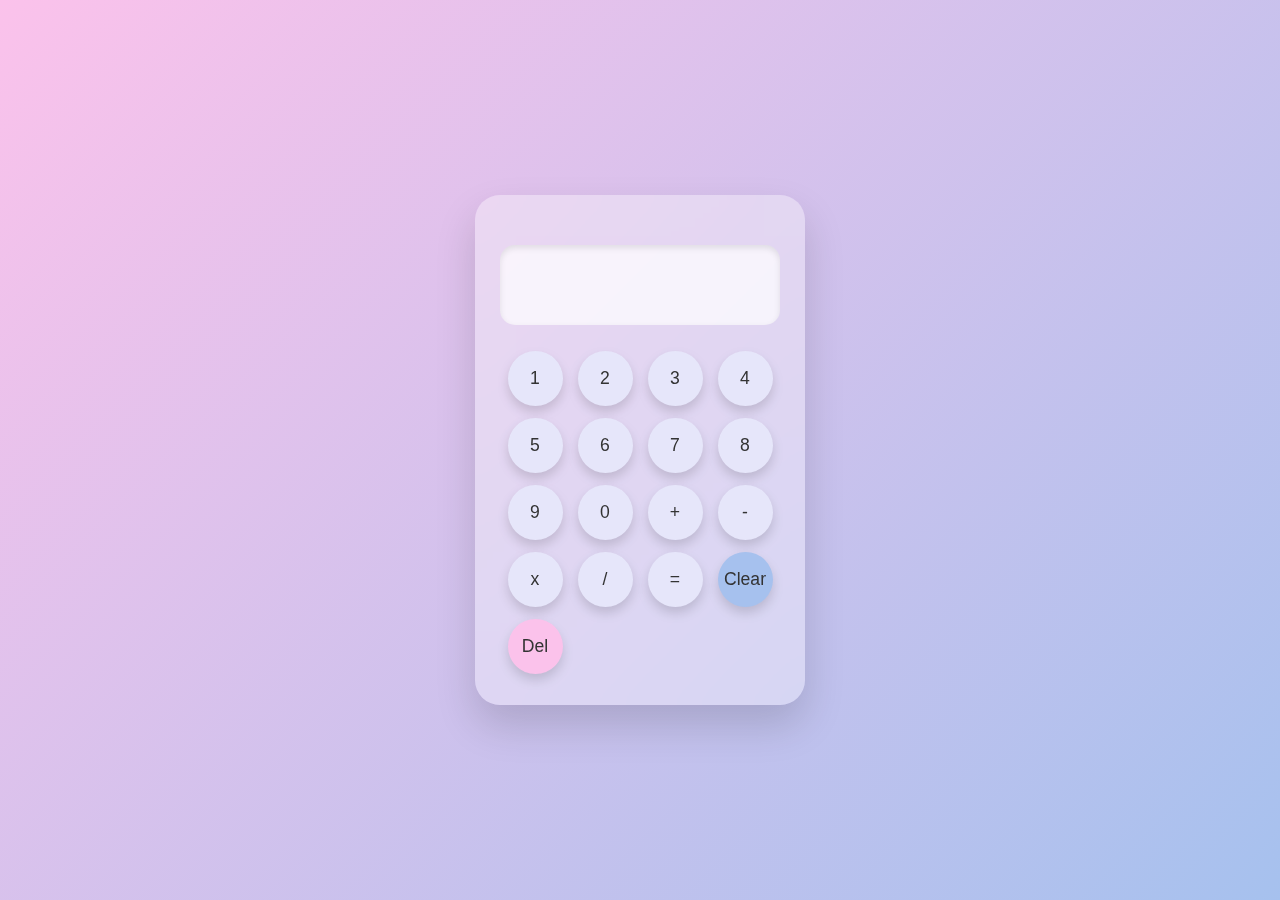
<file: index.html>
<!doctype html>
<html lang="en">
  <head>
    <meta charset="UTF-8" />
    <meta name="viewport" content="width=device-width, initial-scale=1.0" />
    <title>Calculator</title>
    <link rel="stylesheet" href="styles.css">

  </head>
  <body>
    <div class="calculator">
      <p id="disp"></p>
      <div class="buttons">
        <button
          onclick="
    calculation += '1';
    disp.textContent = calculation;
    "
        >
          1
        </button>
        <button
          onclick="
    calculation += '2';
    disp.textContent = calculation;
    "
        >
          2
        </button>
        <button
          onclick="
    calculation += '3';
    disp.textContent = calculation;
    "
        >
          3
        </button>
        <button
          onclick="
    calculation += '4';
    disp.textContent = calculation;
    "
        >
          4
        </button>
        <button
          onclick="
    calculation += '5';
    disp.textContent = calculation;
    "
        >
          5
        </button>
        <button
          onclick="
    calculation += '6';
    disp.textContent = calculation;
    "
        >
          6
        </button>
        <button
          onclick="
    calculation += '7';
    disp.textContent = calculation;
    "
        >
          7
        </button>
        <button
          onclick="
    calculation += '8';
    disp.textContent = calculation;
    "
        >
          8
        </button>
        <button
          onclick="
    calculation += '9';
    disp.textContent = calculation;
    "
        >
          9
        </button>
        <button
          onclick="
    calculation += '0';
    disp.textContent = calculation;
    "
        >
          0
        </button>
        <button
          onclick="
    calculation += '+';
    disp.textContent = calculation;
    "
        >
          +
        </button>
        <button
          onclick="
    calculation += '-';
    disp.textContent = calculation;
    "
        >
          -
        </button>
        <button
          onclick="
    calculation += '*';
    disp.textContent = calculation;
    "
        >
          x
        </button>
        <button
          onclick="
    calculation += '/';
    disp.textContent = calculation;
    "
        >
          /
        </button>
        <button
          onclick="
                  try{
            const ans = eval(calculation);
    disp.textContent = '';
    disp.textContent = ans;
    calculation = '';
        } catch{
            disp.textContent = 'Error';
            calculation = '';
        }
    
    "
        >
          =
        </button>
        <button
          onclick="
     calculation = '';
     disp.textContent = calculation;
     "
        >
          Clear
        </button>
        <button
          onclick="
     calculation = calculation.substring(0,calculation.length-1);
     disp.textContent = calculation;
     "
        >
          Del
        </button>
      </div>
    </div>

    <script>
      let calculation = "";
      const disp = document.getElementById("disp");
    </script>
  </body>
</html>
</file>
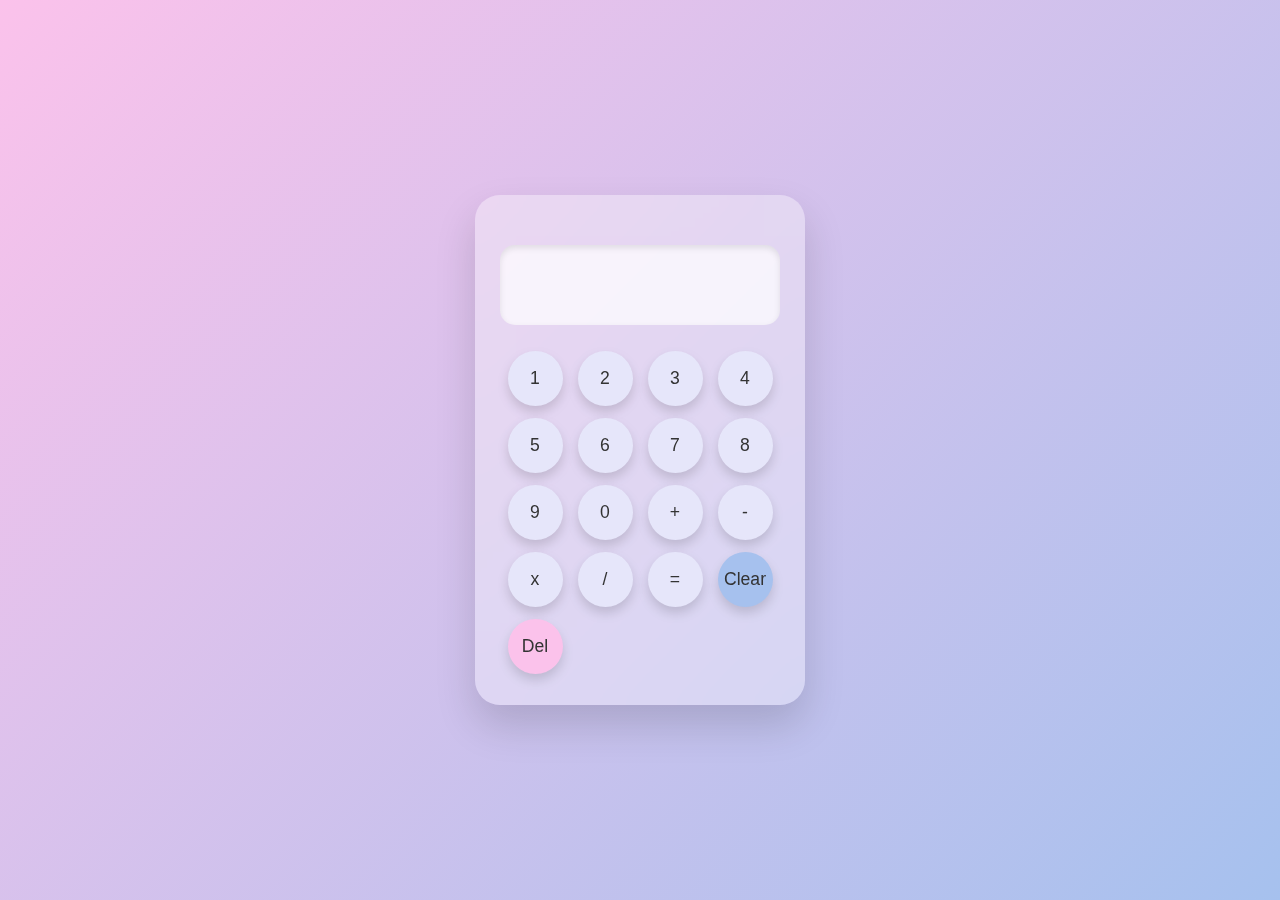
<file: main.html>
<!doctype html>
<html lang="en">
  <head>
    <meta charset="UTF-8" />
    <meta name="viewport" content="width=device-width, initial-scale=1.0" />
    <title>Calculator</title>
    <link rel="stylesheet" href="styles.css">

  </head>
  <body>
    <div class="calculator">
      <p id="disp"></p>
      <div class="buttons">
        <button
          onclick="
    calculation += '1';
    disp.textContent = calculation;
    "
        >
          1
        </button>
        <button
          onclick="
    calculation += '2';
    disp.textContent = calculation;
    "
        >
          2
        </button>
        <button
          onclick="
    calculation += '3';
    disp.textContent = calculation;
    "
        >
          3
        </button>
        <button
          onclick="
    calculation += '4';
    disp.textContent = calculation;
    "
        >
          4
        </button>
        <button
          onclick="
    calculation += '5';
    disp.textContent = calculation;
    "
        >
          5
        </button>
        <button
          onclick="
    calculation += '6';
    disp.textContent = calculation;
    "
        >
          6
        </button>
        <button
          onclick="
    calculation += '7';
    disp.textContent = calculation;
    "
        >
          7
        </button>
        <button
          onclick="
    calculation += '8';
    disp.textContent = calculation;
    "
        >
          8
        </button>
        <button
          onclick="
    calculation += '9';
    disp.textContent = calculation;
    "
        >
          9
        </button>
        <button
          onclick="
    calculation += '0';
    disp.textContent = calculation;
    "
        >
          0
        </button>
        <button
          onclick="
    calculation += '+';
    disp.textContent = calculation;
    "
        >
          +
        </button>
        <button
          onclick="
    calculation += '-';
    disp.textContent = calculation;
    "
        >
          -
        </button>
        <button
          onclick="
    calculation += '*';
    disp.textContent = calculation;
    "
        >
          x
        </button>
        <button
          onclick="
    calculation += '/';
    disp.textContent = calculation;
    "
        >
          /
        </button>
        <button
          onclick="
    const ans = eval(calculation);
    disp.textContent = '';
    disp.textContent = ans;
    calculation = '';
    "
        >
          =
        </button>
        <button
          onclick="
     calculation = '';
     disp.textContent = calculation;
     "
        >
          Clear
        </button>
        <button
          onclick="
     calculation = calculation.substring(0,calculation.length-1);
     disp.textContent = calculation;
     "
        >
          Del
        </button>
      </div>
    </div>

    <script>
      let calculation = "";
      const disp = document.getElementById("disp");
    </script>
  </body>
</html>
</file>
<file: styles.css>
body {
        margin: 0;
        min-height: 100vh;
        display: flex;
        justify-content: center;
        align-items: center;
        background: linear-gradient(135deg, #fbc2eb, #a6c1ee);
        font-family: "Poppins", sans-serif;
    }

    .calculator {
        background: rgba(255, 255, 255, 0.35);
        display: grid;
        backdrop-filter: blur(15px);
        border-radius: 25px;
        padding: 25px;
        box-shadow: 0 20px 40px rgba(0, 0, 0, 0.15);
        width: 280px;
    }

    #disp {
        height: 60px;
        background: rgba(255, 255, 255, 0.7);
        border-radius: 15px;
        margin-bottom: 20px;
        padding: 10px 15px;
        font-size: 1.6rem;
        text-align: right;
        display: flex;
        align-items: center;
        justify-content: flex-end;
        box-shadow: inset 0 3px 6px rgba(0, 0, 0, 0.1);
        overflow-x: auto;
    }

    button {
        width: 55px;
        height: 55px;
        border-radius: 50%;
        border: none;
        margin: 6px;
        font-size: 1.1rem;
        font-weight: 500;
        cursor: pointer;
        background: #ffffff;
        color: #333;
        box-shadow: 0 6px 12px rgba(0, 0, 0, 0.15);
        transition: all 0.2s ease;
    }

    button:hover {
        transform: translateY(-2px);
        box-shadow: 0 10px 18px rgba(0, 0, 0, 0.2);
    }

    button:active {
        transform: scale(0.92);
        box-shadow: 0 4px 8px rgba(0, 0, 0, 0.15);
    }

    button:nth-child(n) {
        background: lavender;
    }


    button:nth-last-child(1){
        background: #fbc2eb;
    }
    button:nth-last-child(2) {
        background: #a6c1ee;
    }

    .buttons {
        display: grid;
        grid-template-columns: repeat(4, 1fr);
        justify-items: center;
    }
</file>
